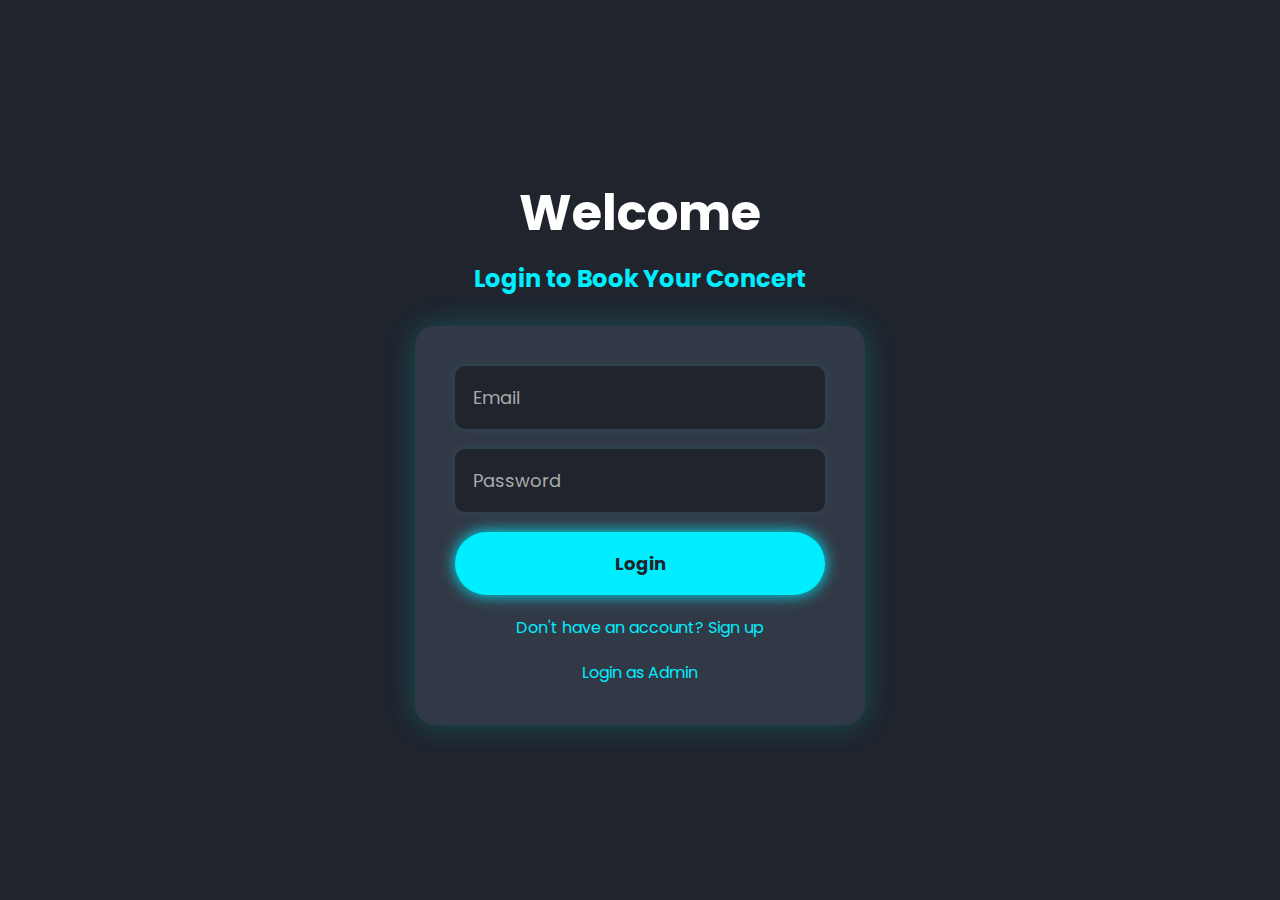
<file: index.html>
<!DOCTYPE html>
<html lang="en">
<head>
    <meta charset="UTF-8">
    <meta name="viewport" content="width=device-width, initial-scale=1.0">
    <title>Login | Concert Booking</title>
    <link rel="stylesheet" href="style.css">

    <style>
        .login-section {
            display: flex;
            flex-direction: column;
            align-items: center;
            justify-content: center;
            min-height: 100vh;
            padding: 4rem;
            background: var(--bg-color);
            color: var(--text-bg-color);
        }

        .login-section h1 {
            font-size: 5rem;
            margin-bottom: 1rem;
        }

        .login-section h2 {
            font-size: 2.4rem;
            margin-bottom: 3rem;
            color: var(--main-color);
        }

        .login-form {
            display: flex;
            flex-direction: column;
            gap: 2rem;
            background: var(--second-bg-color);
            padding: 4rem;
            border-radius: 2rem;
            box-shadow: 0 0 3rem rgba(0, 255, 255, 0.2);
            width: 90%;
            max-width: 450px;
        }

        .login-form input {
            padding: 1.8rem;
            font-size: 1.8rem;
            border-radius: 1rem;
            border: none;
            outline: none;
            background: var(--bg-color);
            color: var(--text-bg-color);
        }

        .login-form button {
            padding: 1.8rem;
            font-size: 1.8rem;
            background: var(--main-color);
            color: var(--bg-color);
            font-weight: bold;
            border-radius: 4rem;
            cursor: pointer;
            box-shadow: 0 0 1.5rem var(--main-color);
            transition: 0.3s ease;
        }

        .login-form button:hover {
            background: #00e0e0;
        }

        .login-form .link {
            font-size: 1.6rem;
            color: var(--main-color);
            text-align: center;
            cursor: pointer;
            display: block;
        }

        .login-form .link:hover {
            text-decoration: underline;
        }
    </style>
</head>

<body>

<section class="login-section">
    <h1>Welcome</h1>
    <h2>Login to Book Your Concert</h2>

    <form class="login-form" onsubmit="loginUser(event)">
        <input type="email" id="email" placeholder="Email" required>
        <input type="password" id="password" placeholder="Password" required>
        <button type="submit">Login</button>

        <a href="register.html" class="link">Don't have an account? Sign up</a>
        <a href="admin_login.html" class="link">Login as Admin</a>
    </form>
</section>

<script>
    // -----------------------------
    // LOGIN FUNCTION (OFFLINE)
    // -----------------------------
    function loginUser(event) {
        event.preventDefault();

        const email = document.getElementById("email").value.trim();
        const password = document.getElementById("password").value.trim();

        // Load registered users from localStorage
        const users = JSON.parse(localStorage.getItem("users") || "[]");

        const foundUser = users.find(
            u => u.email === email && u.password === password
        );

        if (!foundUser) {
            alert("Invalid email or password!");
            return;
        }

        // Save logged-in user details
        localStorage.setItem("fullName", foundUser.fullName);
        localStorage.setItem("region", foundUser.region);
        localStorage.setItem("userEmail", foundUser.email);

        // Redirect to booking page
        window.location.href = "booking.html";
    }

    // -----------------------------
    // Already logged-in user → skip login
    // -----------------------------
    if (localStorage.getItem("userEmail")) {
        window.location.href = "booking.html";
    }
</script>

</body>
</html>
</file>
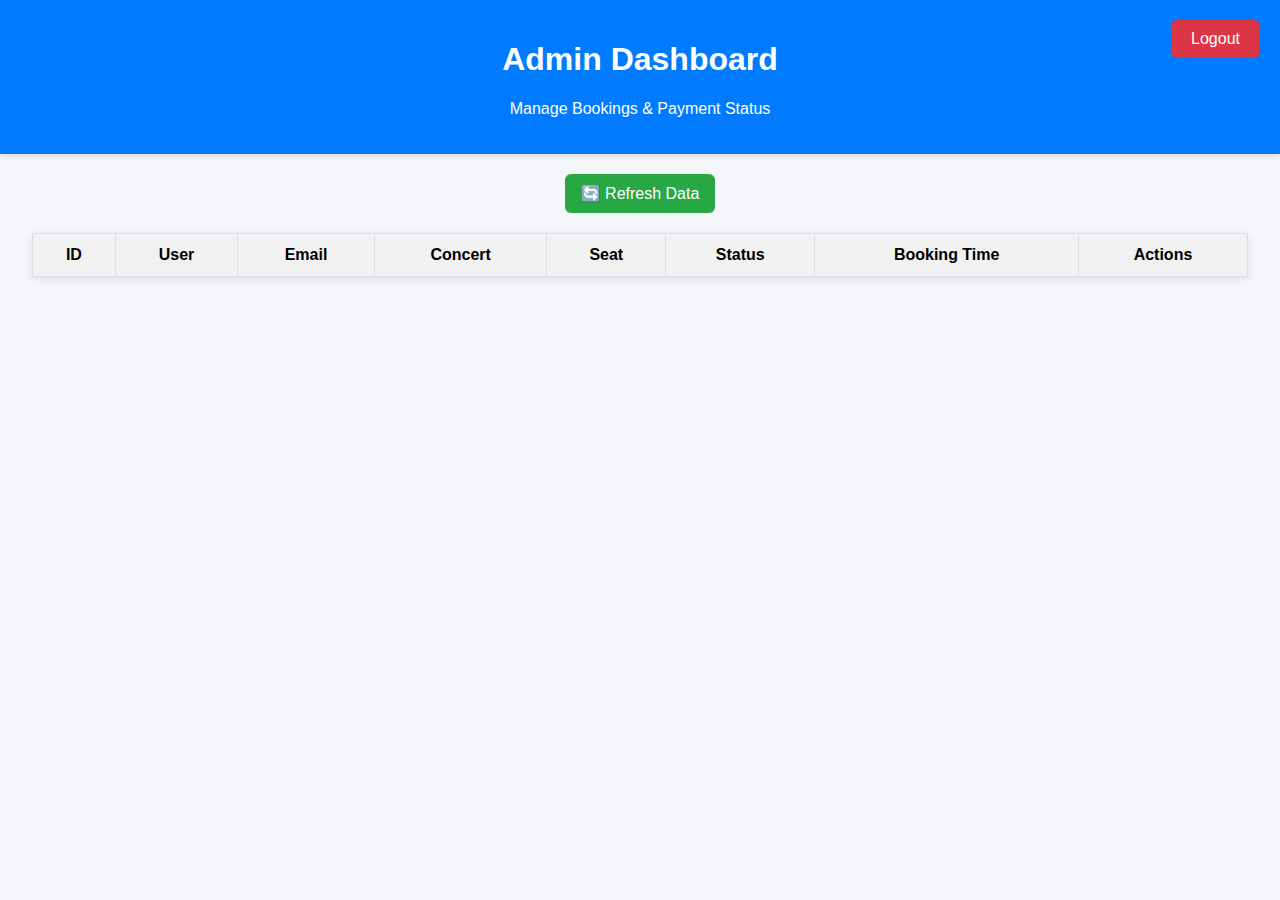
<file: admin-dashboard.html>
<!DOCTYPE html>
<html lang="en">
<head>
<meta charset="UTF-8">
<meta name="viewport" content="width=device-width, initial-scale=1.0">
<title>Admin Dashboard</title>

<style>
    body { font-family: 'Segoe UI', Arial, sans-serif; background-color: #f4f6f9; margin: 0; }
    header { background-color: #007bff; color: white; padding: 20px; text-align: center; position: relative; box-shadow: 0 2px 6px rgba(0,0,0,0.1); }
    header .logout-btn { position: absolute; right: 20px; top: 20px; padding: 10px 20px; font-size: 1rem; background: #dc3545; border: none; color: white; border-radius: 6px; cursor: pointer; transition: 0.3s ease; }
    header .logout-btn:hover { background: #b02a37; }
    .refresh-btn { background: #28a745; color: white; padding: 10px 16px; border: none; border-radius: 6px; cursor: pointer; margin: 20px auto; display: block; font-size: 1rem; }
    table { width: 95%; margin: 20px auto; border-collapse: collapse; background: white; box-shadow: 0 2px 8px rgba(0,0,0,0.1); }
    th, td { padding: 12px; border: 1px solid #ddd; text-align: center; }
    th { background: #f1f1f1; }
    button { padding: 6px 12px; border-radius: 6px; border: none; cursor: pointer; }
    .btn-delete { background: #dc3545; color: white; }
    .btn-delete:hover { background: #b02a37; }
    select { padding: 6px; border-radius: 4px; }
</style>
</head>

<body>

<header>
    <h1>Admin Dashboard</h1>
    <p>Manage Bookings & Payment Status</p>
    <button class="logout-btn" id="logoutBtn">Logout</button>
</header>

<button class="refresh-btn" onclick="loadBookings()">🔄 Refresh Data</button>

<table id="bookingTable">
    <thead>
        <tr>
            <th>ID</th>
            <th>User</th>
            <th>Email</th>
            <th>Concert</th>
            <th>Seat</th>
            <th>Status</th>
            <th>Booking Time</th>
            <th>Actions</th>
        </tr>
    </thead>
    <tbody id="bookingData"></tbody>
</table>

<script>
function loadBookings() {
    const bookings = JSON.parse(localStorage.getItem("bookings")) || [];
    const tbody = document.getElementById("bookingData");
    tbody.innerHTML = "";

    bookings.forEach((b, index) => {
        const row = document.createElement("tr");

        row.innerHTML = `
            <td>${index + 1}</td>
            <td>${b.fullName || "-"}</td>
            <td>${b.userEmail}</td>
            <td>${b.concertName}</td>
            <td>${b.seatNumber}</td>
            <td>
                <select onchange="updateStatus(${index}, this.value)">
                    <option value="Pending" ${b.status === 'Pending' ? 'selected' : ''}>Pending</option>
                    <option value="Paid" ${b.status === 'Paid' ? 'selected' : ''}>Paid</option>
                    <option value="Cancelled" ${b.status === 'Cancelled' ? 'selected' : ''}>Cancelled</option>
                </select>
            </td>
            <td>${b.date}</td>
            <td><button class="btn-delete" onclick="deleteBooking(${index})">Delete</button></td>
        `;
        tbody.appendChild(row);
    });
}

function updateStatus(index, newStatus) {
    let bookings = JSON.parse(localStorage.getItem("bookings")) || [];
    bookings[index].status = newStatus;
    localStorage.setItem("bookings", JSON.stringify(bookings));
    alert("Status updated!");
}

function deleteBooking(index) {
    if (!confirm("Delete this booking?")) return;
    let bookings = JSON.parse(localStorage.getItem("bookings")) || [];
    bookings.splice(index, 1);
    localStorage.setItem("bookings", JSON.stringify(bookings));
    loadBookings();
    alert("Booking deleted.");
}

document.getElementById("logoutBtn").addEventListener("click", () => {
    localStorage.removeItem("isAdmin");
    window.location.href = "index.html";
});

// Auto-load bookings
loadBookings();
</script>

</body>
</html>
</file>
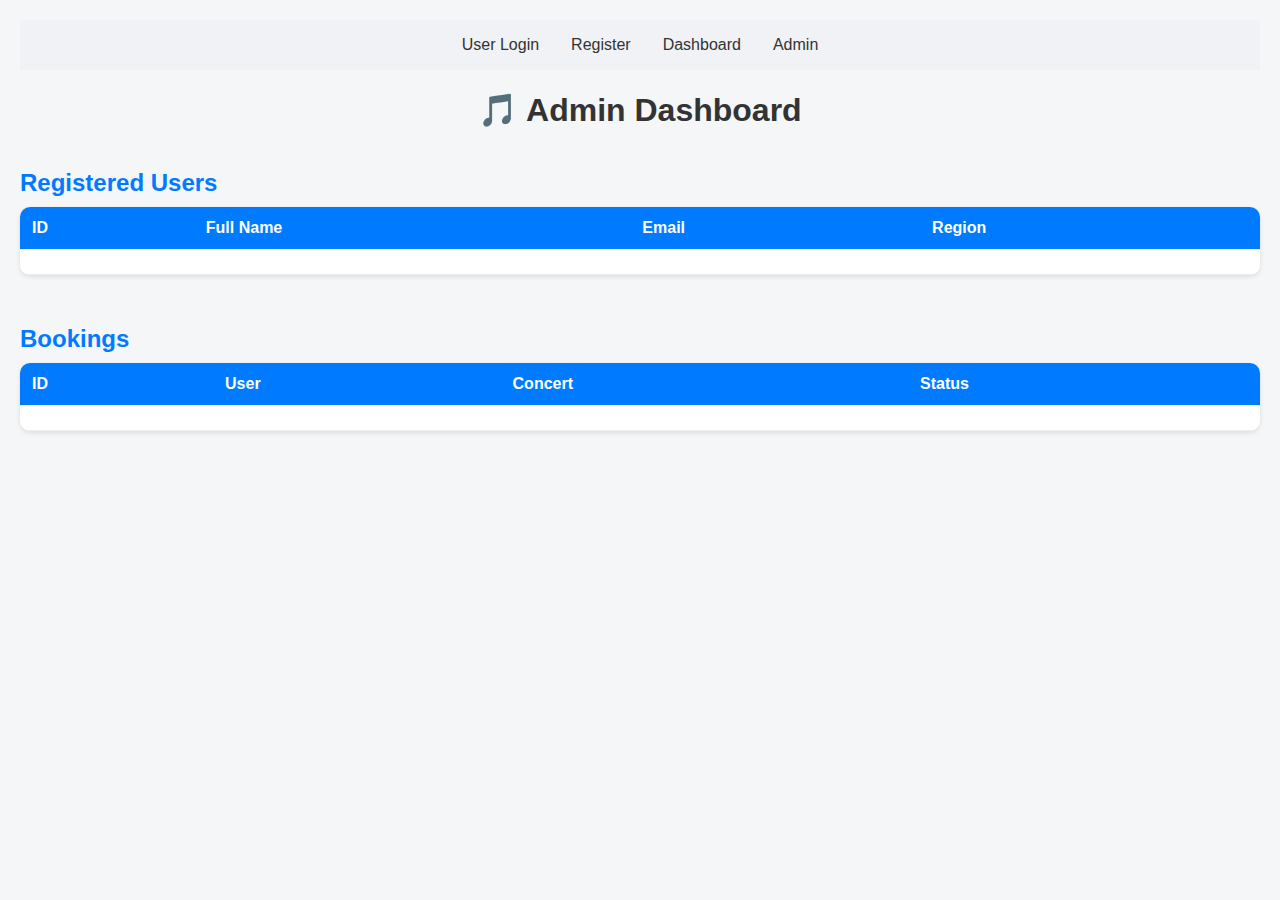
<file: admin.html>
<!DOCTYPE html>
<html xmlns:th="http://www.thymeleaf.org">
<head>
    <meta charset="UTF-8">
    <title>Admin Dashboard</title>
    <style>
        body {
          font-family: "Segoe UI", Arial, sans-serif;
          background-color: #f4f6f8;
          margin: 0;
          padding: 20px;
        }
        h1 {
          text-align: center;
          color: #333;
          margin-bottom: 40px;
        }
        table {
          width: 100%;
          border-collapse: collapse;
          background: white;
          border-radius: 10px;
          overflow: hidden;
          box-shadow: 0 2px 5px rgba(0, 0, 0, 0.1);
          margin-bottom: 50px;
        }
        th, td {
          padding: 12px;
          text-align: left;
          border-bottom: 1px solid #eee;
        }
        th {
          background-color: #007bff;
          color: white;
        }
        tr:hover {
          background-color: #f1f1f1;
        }
        h2 {
          color: #007bff;
          margin-bottom: 10px;
        }
    </style>
</head>
<body>
<nav style="display:flex; gap:2rem; padding:1rem; background:#f0f2f5; justify-content:center;">
    <a href="index.html" style="color:#333; text-decoration:none;">User Login</a>

    <a href="register.html" style="color:#333; text-decoration:none;">Register</a>
    <a href="dashboard.html" style="color:#333; text-decoration:none;">Dashboard</a>
    <a href="admin-dashboard.html" style="color:#333; text-decoration:none;">Admin</a>
</nav>
<h1>🎵 Admin Dashboard</h1>

<h2>Registered Users</h2>
<table>
    <thead>
    <tr>
        <th>ID</th>
        <th>Full Name</th>
        <th>Email</th>
        <th>Region</th>
    </tr>
    </thead>
    <tbody>
    <tr th:each="user : ${users}">
        <td th:text="${user.id}"></td>
        <td th:text="${user.fullName}"></td>
        <td th:text="${user.email}"></td>
        <td th:text="${user.region}"></td>
    </tr>
    </tbody>
</table>

<h2>Bookings</h2>
<table>
    <thead>
    <tr>
        <th>ID</th>
        <th>User</th>
        <th>Concert</th>
        <th>Status</th>
    </tr>
    </thead>
    <tbody>
    <tr th:each="booking : ${bookings}">
        <td th:text="${booking.id}"></td>
        <td th:text="${booking.user.fullName}"></td>
        <td th:text="${booking.concert.name}"></td>
        <td th:text="${booking.status}"></td>
    </tr>
    </tbody>
</table>

</body>
</html>
</file>
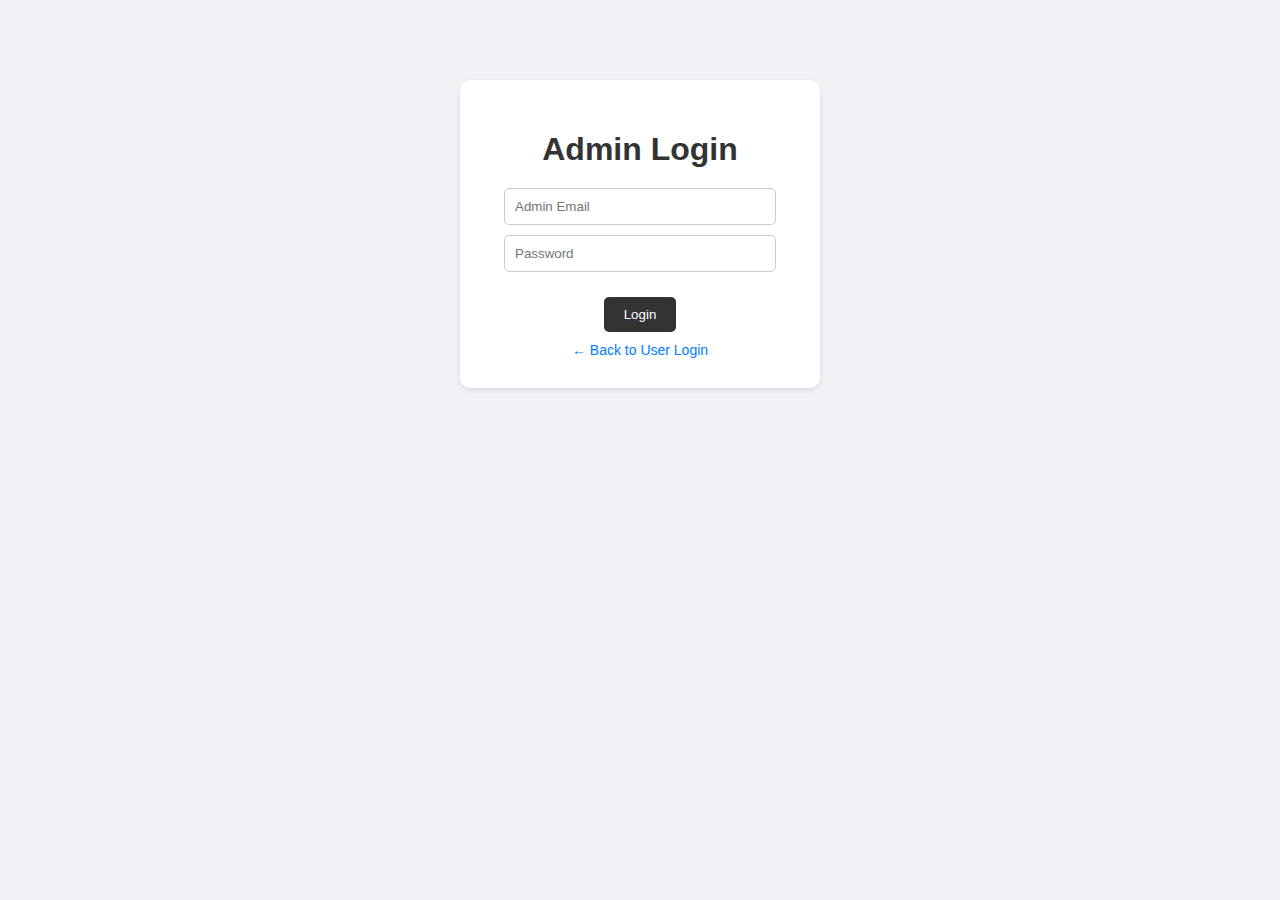
<file: admin_login.html>
<!DOCTYPE html>
<html lang="en">
<head>
    <meta charset="UTF-8" />
    <meta name="viewport" content="width=device-width, initial-scale=1.0">
    <title>Admin Login | Concert Booking</title>

    <style>
        body {
          font-family: 'Segoe UI', Arial, sans-serif;
          background-color: #f0f2f5;
          text-align: center;
          padding-top: 80px;
          margin: 0;
        }
        form {
          background: white;
          display: inline-block;
          padding: 30px;
          border-radius: 10px;
          box-shadow: 0 2px 5px rgba(0, 0, 0, 0.1);
          width: 300px;
        }
        h1 {
          margin-bottom: 20px;
          color: #333;
        }
        input {
          display: block;
          margin: 10px auto;
          padding: 10px;
          width: 250px;
          border: 1px solid #ccc;
          border-radius: 5px;
        }
        button {
          margin-top: 15px;
          padding: 10px 20px;
          background: #333;
          color: white;
          border: none;
          border-radius: 5px;
          cursor: pointer;
          transition: 0.3s ease;
        }
        button:hover {
          background: #000;
        }
        .back-btn {
          display: block;
          margin-top: 10px;
          font-size: 14px;
          text-decoration: none;
          color: #007bff;
        }
        .back-btn:hover {
          text-decoration: underline;
        }
    </style>
</head>

<body>

<form id="adminLoginForm">
    <h1>Admin Login</h1>
    
    <input type="email" id="email" placeholder="Admin Email" required>
    <input type="password" id="password" placeholder="Password" required>

    <button type="submit">Login</button>

    <a href="index.html" class="back-btn">← Back to User Login</a>
</form>

<script>
    // DEMO ADMIN ACCOUNT
    const demoAdmin = {
      email: "admin@example.com",
      password: "admin123"
    };

    document.getElementById("adminLoginForm").addEventListener("submit", (e) => {
      e.preventDefault();

      const email = document.getElementById("email").value.trim();
      const password = document.getElementById("password").value.trim();

      if (email === demoAdmin.email && password === demoAdmin.password) {
        alert("Welcome, Admin!");
        localStorage.setItem("isAdmin", "true");

        window.location.href = "admin-dashboard.html";
      } else {
        alert("Invalid admin credentials.");
      }
    });

    // Auto-redirect if still logged in
    if (localStorage.getItem("isAdmin") === "true") {
        window.location.href = "admin-dashboard.html";
    }
</script>

</body>
</html>
</file>
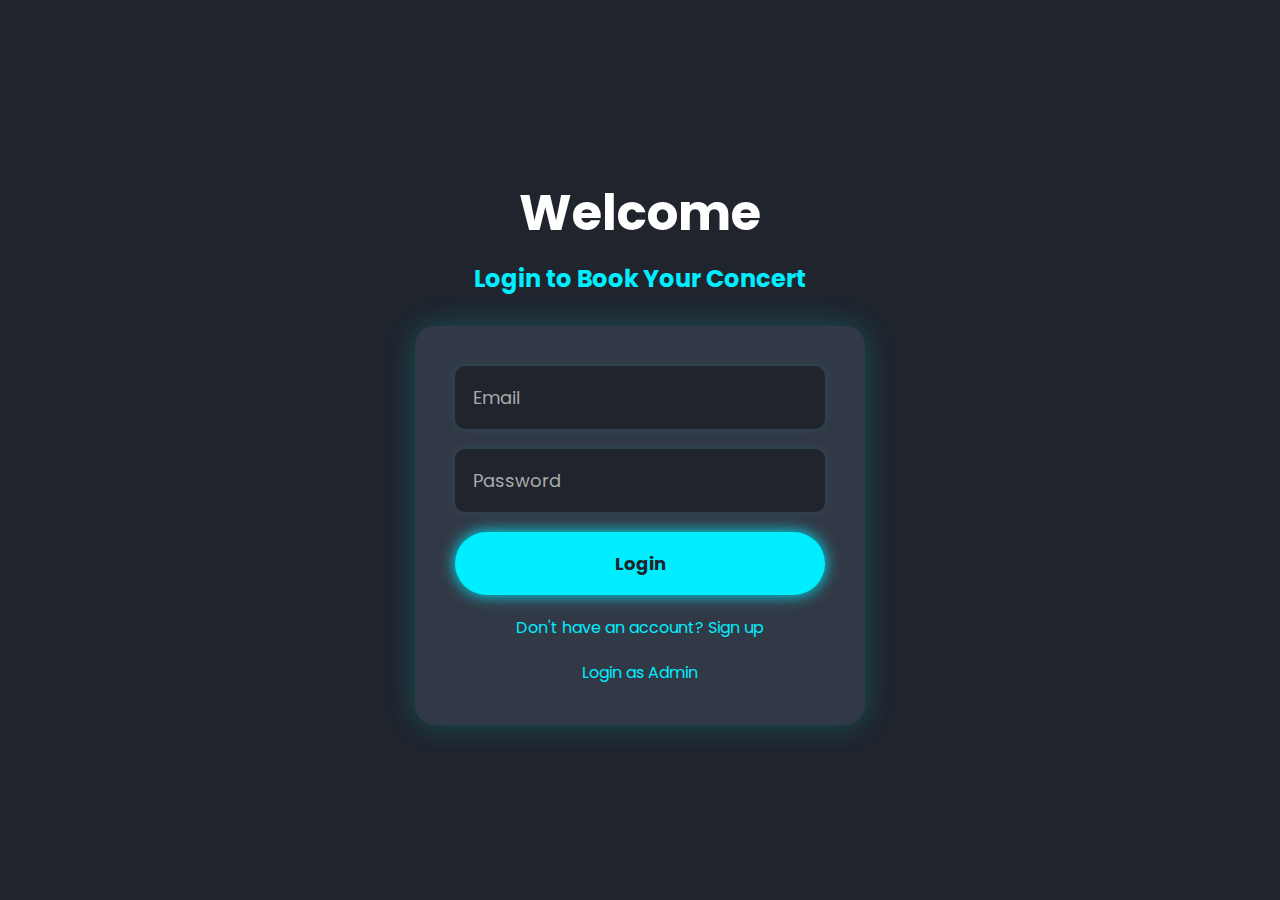
<file: booking.html>
<!DOCTYPE html>
<html lang="en">
<head>
    <meta charset="UTF-8" />
    <meta name="viewport" content="width=device-width, initial-scale=1.0" />
    <title>Book Concert</title>
    <link rel="stylesheet" href="style.css" />
</head>

<body>

<section class="home">
    <div class="home-content">
        <h1>Book Your Concert</h1>

        <p><strong>Name:</strong> <span id="userName"></span></p>
        <p><strong>Region:</strong> <span id="userRegion"></span></p>

        <label for="concertSelect">Choose a concert:</label><br />
        <select id="concertSelect"></select>

        <p><strong>Price:</strong> $<span id="concertPrice">0</span></p>
        <p><strong>Available Seats:</strong> <span id="availableSeats">0</span></p>

        <form id="paymentForm">
            <label for="proof">Upload payment screenshot:</label><br />
            <input type="file" id="proof" accept="image/*" required /><br /><br />
            <button type="submit" class="btn">Submit Booking</button>
        </form>
    </div>
</section>

<script>
    /* ----------------------------
       LOAD USER INFO
    ---------------------------- */
    const userName = localStorage.getItem("fullName") || "Unknown";
    const userRegion = localStorage.getItem("region") || "Unknown";
    const userEmail = localStorage.getItem("userEmail") || "";

    document.getElementById("userName").textContent = userName;
    document.getElementById("userRegion").textContent = userRegion;

    if (!userEmail) {
        alert("Please log in again.");
        window.location.href = "index.html";
    }

    /* ----------------------------
       LOAD DEMO CONCERT DATA
    ---------------------------- */
    if (!localStorage.getItem("concerts")) {
        const demoConcerts = [
            { id: 1, title: "GOT7 Concert", price: 120, availableSeats: 30 },
            { id: 2, title: "Keshi Concert", price: 90, availableSeats: 20 },
            { id: 3, title: "Cortis Concert", price: 150, availableSeats: 10 }
        ];
        localStorage.setItem("concerts", JSON.stringify(demoConcerts));
    }

    const concertSelect = document.getElementById("concertSelect");
    const concertPrice = document.getElementById("concertPrice");
    const availableSeatsSpan = document.getElementById("availableSeats");

    let concerts = JSON.parse(localStorage.getItem("concerts"));

    function loadConcerts() {
        concertSelect.innerHTML = "";
        concerts.forEach(c => {
            const option = document.createElement("option");
            option.value = c.id;
            option.textContent = `${c.title} — $${c.price}`;
            option.dataset.price = c.price;
            option.dataset.seats = c.availableSeats;
            concertSelect.appendChild(option);
        });
        updateConcertInfo();
    }

    function updateConcertInfo() {
        const selected = concertSelect.options[concertSelect.selectedIndex];
        concertPrice.textContent = selected.dataset.price;
        availableSeatsSpan.textContent = selected.dataset.seats;
    }

    concertSelect.addEventListener("change", updateConcertInfo);

    /* ----------------------------
       SUBMIT BOOKING
    ---------------------------- */
    document.getElementById("paymentForm").addEventListener("submit", e => {
        e.preventDefault();

        const selected = concertSelect.options[concertSelect.selectedIndex];
        const concertId = selected.value;
        const availableSeats = parseInt(selected.dataset.seats);
        const price = parseFloat(selected.dataset.price);
        const file = document.getElementById("proof").files[0];

        if (availableSeats <= 0) {
            alert("This concert is fully booked.");
            return;
        }

        if (!file) {
            alert("Please upload a screenshot.");
            return;
        }

        const reader = new FileReader();
        reader.onload = function () {
            const booking = {
                fullName: userName,       // added fullName for admin dashboard
                concertId,
                concertName: selected.textContent,
                userEmail,
                price,
                seatNumber: Math.floor(Math.random() * 200) + 1,
                status: "Pending",
                paymentProof: reader.result,
                date: new Date().toLocaleString()
            };

            // Save booking
            let userBookings = JSON.parse(localStorage.getItem("bookings")) || [];
            userBookings.push(booking);
            localStorage.setItem("bookings", JSON.stringify(userBookings));

            // Reduce seats
            concerts = concerts.map(c =>
                c.id == concertId
                    ? { ...c, availableSeats: c.availableSeats - 1 }
                    : c
            );
            localStorage.setItem("concerts", JSON.stringify(concerts));

            // Redirect to success page
            window.location.href = "success.html";
        };

        reader.readAsDataURL(file);
    });

    loadConcerts();
</script>

</body>
</html>
</file>
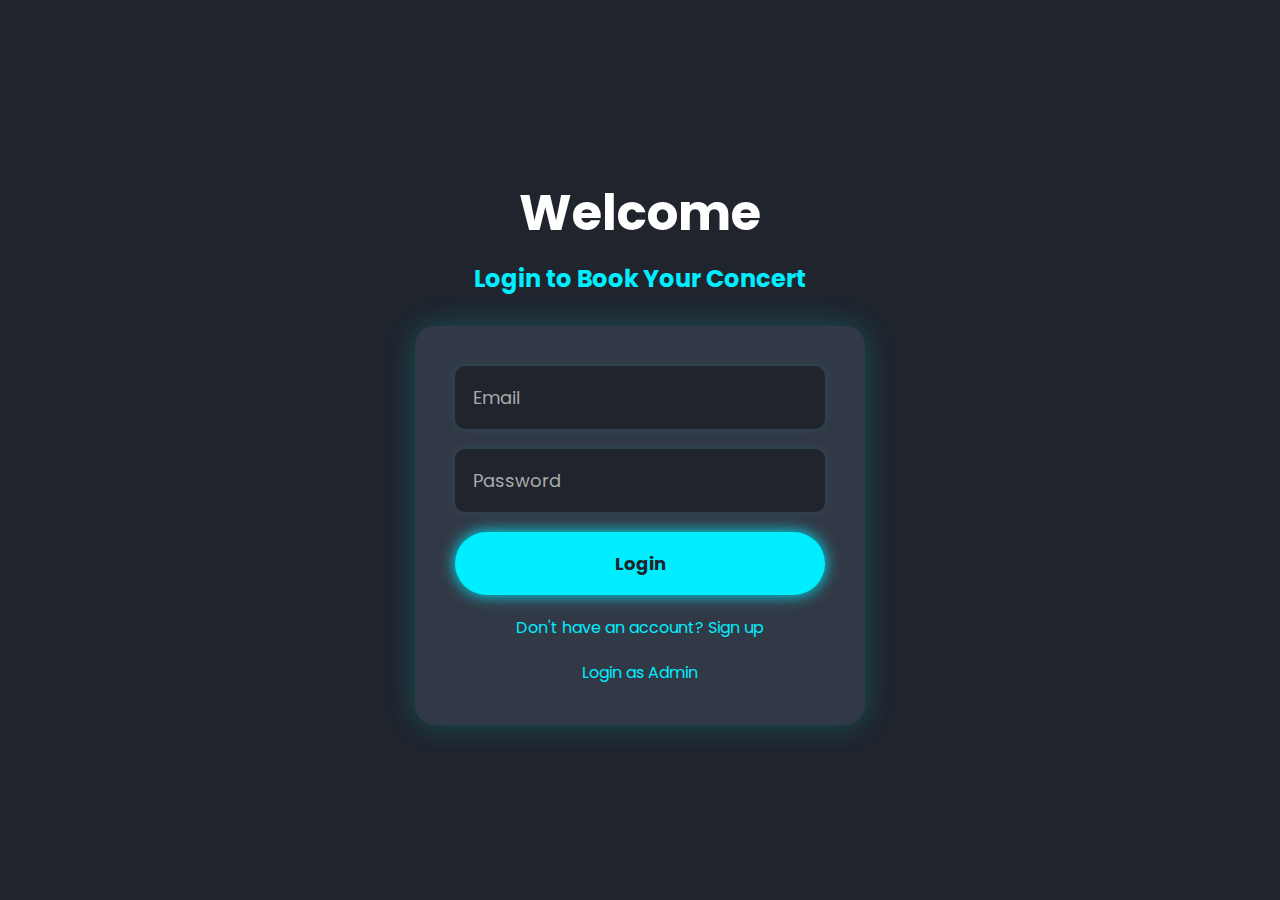
<file: dashboard.html>
<!DOCTYPE html>
<html lang="en">
<head>
<meta charset="UTF-8">
<meta name="viewport" content="width=device-width, initial-scale=1.0">
<title>Dashboard | Concert Booking</title>
<style>
    /* General body styling */
    body {
        font-family: 'Segoe UI', sans-serif;
        background: #0f0f0f;
        color: #fff;
        margin: 0;
        padding: 0;
    }

    /* Dashboard section layout */
    .dashboard-section {
        display: flex;
        flex-direction: column;
        align-items: center;
        justify-content: center;
        min-height: 100vh;
        padding: 6rem 9%;
        text-align: center;
    }

    .dashboard-section h1 {
        font-size: 4rem;
        margin-bottom: 2rem;
    }

    .dashboard-section p {
        font-size: 2rem;
        margin-bottom: 3rem;
    }

    /* Buttons styling */
    .dashboard-buttons {
        display: flex;
        flex-direction: column;
        gap: 2rem;
    }

    .dashboard-buttons a {
        padding: 1.8rem 3rem;
        font-size: 2rem;
        border-radius: 2rem;
        background: #00e0e0;
        color: #0f0f0f;
        font-weight: bold;
        text-decoration: none;
        transition: 0.3s ease;
        box-shadow: 0 0 1.5rem #00e0e0;
    }

    .dashboard-buttons a:hover {
        background: #00c0c0;
        box-shadow: 0 0 2rem #00c0c0;
    }

    @media (max-width: 768px) {
        .dashboard-buttons a {
            font-size: 1.6rem;
            padding: 1.5rem 2.5rem;
        }
    }
</style>
</head>
<body>

<section class="dashboard-section">
    <h1>Welcome, <span id="userName"></span>!</h1>
    <p>What would you like to do today?</p>

    <div class="dashboard-buttons">
        <a href="booking.html">Book a Concert</a>
        <a href="history.html">View Booking History</a>
    </div>
</section>

<script>
    // Get logged-in user info
    const fullName = localStorage.getItem("fullName") || "User";
    document.getElementById("userName").textContent = fullName;

    // Show welcome popup only once after login
    if (localStorage.getItem("showWelcome") !== "false") {
        alert(`Welcome back, ${fullName}!`);
        localStorage.setItem("showWelcome", "false");
    }

    // Optional: if no user is logged in, redirect to login page
    if (!localStorage.getItem("userEmail")) {
        alert("Please log in first.");
        window.location.href = "index.html";
    }
</script>

</body>
</html>
</file>
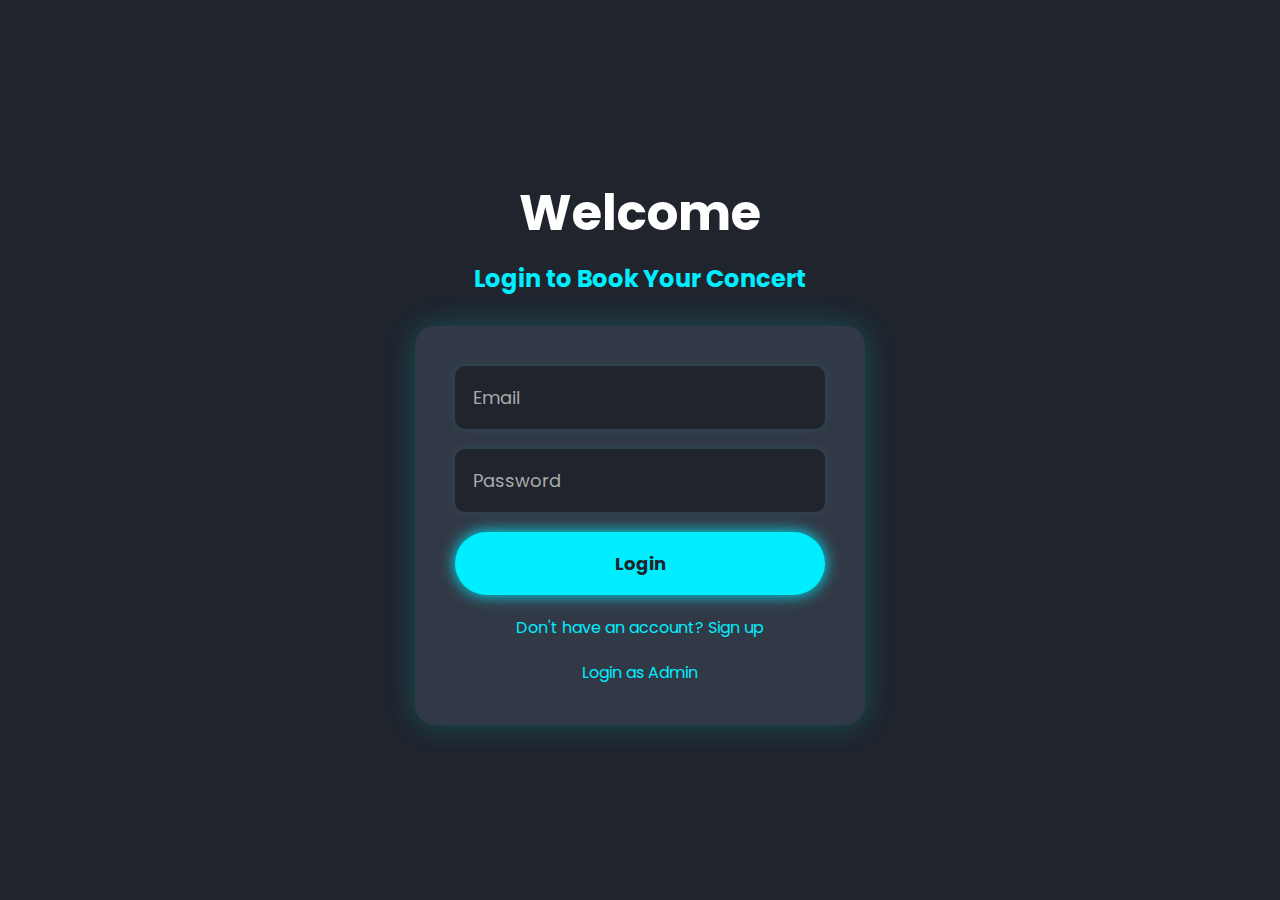
<file: history.html>
<!DOCTYPE html>
<html lang="en">
<head>
    <meta charset="UTF-8">
    <meta name="viewport" content="width=device-width, initial-scale=1.0">
    <title>Booking History | Concert Booking</title>
    <link rel="stylesheet" href="style.css">

    <style>
        body {
            font-family: 'Segoe UI', sans-serif;
            background: var(--bg-color);
            color: var(--text-bg-color);
            margin: 0;
            padding: 0;
        }

        .history-section {
            padding: 6rem 9%;
            text-align: center;
        }

        .history-section h1 {
            font-size: 4rem;
            margin-bottom: 3rem;
            color: var(--main-color);
        }

        table {
            width: 100%;
            border-collapse: collapse;
            font-size: 2rem;
        }

        th, td {
            padding: 1.5rem;
            text-align: center;
            border: 0.1rem solid #fff;
        }

        th {
            background: var(--second-bg-color);
            font-size: 2.2rem;
        }

        tr:nth-child(even) {
            background: rgba(255, 255, 255, 0.08);
        }

        .no-history {
            font-size: 2rem;
            margin-top: 2rem;
            color: #aaa;
        }

        .logout-btn {
            margin-top: 3rem;
            padding: 1.5rem 3rem;
            font-size: 2rem;
            border-radius: 2rem;
            background: #ff4b5c;
            color: #fff;
            border: none;
            cursor: pointer;
            transition: 0.3s;
        }

        .logout-btn:hover {
            background: #e03b4b;
        }
    </style>
</head>

<body>

<section class="history-section">
    <h1>Your Booking History</h1>

    <table id="historyTable">
        <thead>
        <tr>
            <th>Concert</th>
            <th>Seat</th>
            <th>Status</th>
            <th>Price</th>
            <th>Date</th>
        </tr>
        </thead>
        <tbody>
        </tbody>
    </table>

    <div id="noHistory" class="no-history" style="display: none;">
        No bookings found.
    </div>

    <button class="logout-btn" id="logoutBtn">Logout</button>
</section>

<script>
    function loadHistory() {
        const userEmail = localStorage.getItem("userEmail");

        if (!userEmail) {
            alert("You must log in first!");
            window.location.href = "index.html";
            return;
        }

        const allBookings = JSON.parse(localStorage.getItem("bookings") || "[]");
        const userBookings = allBookings.filter(b => b.userEmail === userEmail);

        const tbody = document.querySelector("#historyTable tbody");
        tbody.innerHTML = "";

        if (userBookings.length === 0) {
            document.getElementById("noHistory").style.display = "block";
            return;
        }

        userBookings.forEach(b => {
            const row = document.createElement("tr");
            row.innerHTML = `
                <td>${b.concertName}</td>
                <td>${b.seatNumber}</td>
                <td>${b.status}</td>
                <td>$${b.price}</td>
                <td>${b.date}</td>
            `;
            tbody.appendChild(row);
        });
    }

    // Load history on page open
    window.addEventListener("DOMContentLoaded", loadHistory);

    // Logout
    document.getElementById("logoutBtn").addEventListener("click", () => {
        localStorage.removeItem("userEmail");
        localStorage.removeItem("fullName");
        localStorage.removeItem("region");
        window.location.href = "index.html";
    });
</script>

</body>
</html>
</file>
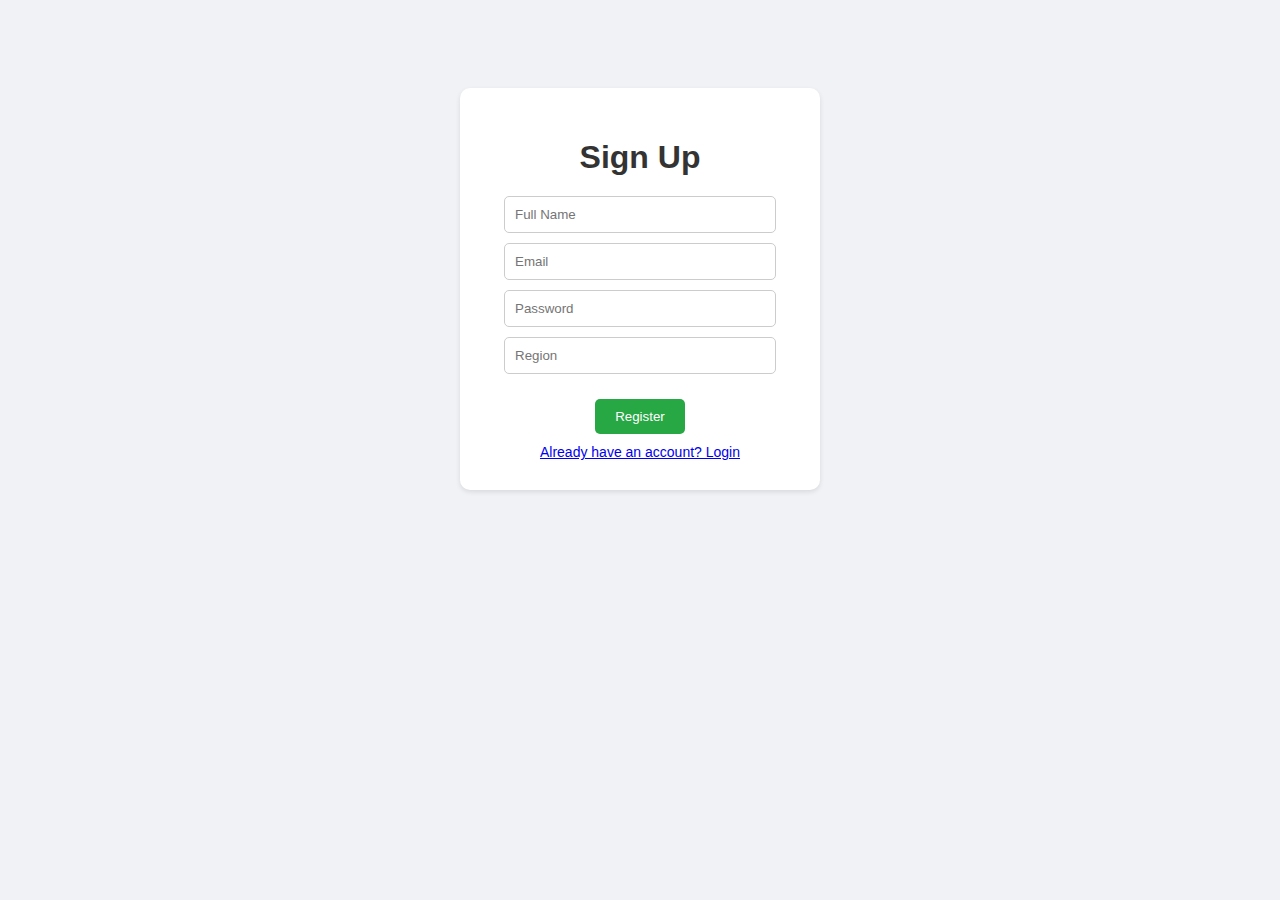
<file: register.html>
<!DOCTYPE html>
<html lang="en">
<head>
    <meta charset="UTF-8">
    <title>Register | Concert Booking</title>
    <style>
        body {
          font-family: 'Segoe UI', Arial, sans-serif;
          background-color: #f0f2f5;
          text-align: center;
          padding-top: 80px;
        }
        form {
          background: white;
          display: inline-block;
          padding: 30px;
          border-radius: 10px;
          box-shadow: 0 2px 5px rgba(0, 0, 0, 0.1);
          width: 300px;
        }
        h1 { margin-bottom: 20px; color: #333; }
        input {
          display: block;
          margin: 10px auto;
          padding: 10px;
          width: 250px;
          border: 1px solid #ccc;
          border-radius: 5px;
        }
        button {
          margin-top: 15px;
          padding: 10px 20px;
          background: #28a745;
          color: white;
          border: none;
          border-radius: 5px;
          cursor: pointer;
        }
        button:hover {
          background: #218838;
        }
        .link {
          display: block;
          margin-top: 10px;
          font-size: 14px;
        }
    </style>
</head>
<body>

<form onsubmit="registerUser(event)">
    <h1>Sign Up</h1>
    <input type="text" id="fullName" placeholder="Full Name" required>
    <input type="email" id="email" placeholder="Email" required>
    <input type="password" id="password" placeholder="Password" required>
    <input type="text" id="region" placeholder="Region" required>
    <button type="submit">Register</button>
    <a href="index.html" class="link">Already have an account? Login</a>
</form>

<script>
    function registerUser(event) {
      event.preventDefault();

      const fullName = document.getElementById('fullName').value;
      const email = document.getElementById('email').value;
      const password = document.getElementById('password').value;
      const region = document.getElementById('region').value;

      // Get existing users from localStorage
      let users = JSON.parse(localStorage.getItem("users")) || [];

      // Check for duplicate email
      if (users.some(user => user.email === email)) {
        alert("This email is already registered!");
        return;
      }

      // Save new user
      users.push({
        fullName,
        email,
        password,
        region
      });

      localStorage.setItem("users", JSON.stringify(users));

      alert("Registration successful! You can now log in.");
      window.location.href = "index.html"; // your login page
    }
</script>

</body>
</html>
</file>
<file: style.css>
@import url('https://fonts.googleapis.com/css2?family=Poppins:wght@300;400;500;600;700;800;900&display=swap');

* {
    margin: 0;
    padding: 0;
    box-sizing: border-box;
    text-decoration: none;
    border: none;
    outline: none;
    scroll-behavior: smooth;
    font-family: 'Poppins', sans-serif;
}

:root{
    --bg-color: #1f242d;
    --second-bg-color: #323946;
    --text-bg-color: #fff;
    --main-color:#0ef;
}

html {
  font-size: 62.5%;
  scroll-behavior: smooth;
}


body{
    background: var(--bg-color);
    color: var(--text-bg-color);

}

section{
min-height: 100vh;
padding: 10rem 9% 2rem;
}


.header{
    position: fixed;
    top: 0;
    left: 0;
    width: 100%;
    padding: 2rem 9%;
    background: var(--bg-color);
    display: flex;
    justify-content: space-between;
    align-items: center;
    z-index: 100;
}

.header.sticky{
    border-bottom: .1rem solid rgba(0,0,0, .2);
}

.logo{
    font-size: 2.5rem;
    color: var(--text-bg-color);
    font-weight: 600;
    cursor: default;

}

.navbar a {
   font-size: 1.7rem;
   color: var(--text-bg-color);
   margin-left: 4rem;
   transition: .3s;
}

.navbar a:hover,
.navbar a.active{
    color: var(--main-color);
}

#menu-icon{
    font-size: 3.6rem;
    color: var(--text-bg-color);
    display: none;
}

.home{
    display: flex;
    justify-content: center;
    align-items: center;
}

.home-img img{
    width: 35vw;
    animation: floatImage 4s ease-in-out infinite;
}

@keyframes floatImage{
    0%{
        transform: translateY(0);
    }
     50%{
        transform: translateY(-2.4rem);
    }
     100%{
        transform: translateY(0);
    }
}

.home-content h3 {
    font-size: 3.2rem;
    font-weight: 700;
}

.home-content h3:nth-of-type(2){
    margin-bottom: 2rem;

}

span{
    color: var(--main-color);
}

.home-content h1 {
    font-size: 5.6rem;
    font-weight: 700;
    line-height: 1.3;
}

.home-content p {
    font-size: 1.2rem;
}

.social-media a {
    display: inline-flex;
    justify-content: center;
    align-items: center;
    width: 4rem;
    height: 4rem;
    background: transparent;
    border: .2rem solid var(--main-color);
    border-radius: 50%;
    font-size: 2rem;
    color: var(--main-color);
    margin: 3rem 1.5rem 3rem 0;
    transition: .5s ease;
}

.social-media a:hover{
    background: var(--main-color);
    color: var(--second-bg-color);
    box-shadow: 0 0 1rem var(--main-color);

}

.btn{
    display: inline-block;
    padding: 1rem 2.8rem;
    background: var(--main-color);
    border-radius: 4rem;
    box-shadow: 0 0 1rem var(--main-color);
    font-size: 1.6rem;
    color: var(--second-bg-color);
    letter-spacing: .1rem;
    font-weight: 600;
     transition: .5s ease;
}

.btn:hover{
    background: none;
}

.about{
    display: flex;
    justify-content: center;
    align-items: center;
    gap: 2rem;
    background: var(--second-bg-color);
}

.about-img img{
     width: 35vw;
         animation: floatImage 4s ease-in-out infinite;
}

@keyframes floatImage{
    0%{
        transform: translateY(0);
    }
     50%{
        transform: translateY(-2.4rem);
    }
     100%{
        transform: translateY(0);
    }
}



.heading{
    text-align: center;
    font-size: 4.5rem;
}

.about-content h2{
    text-align: left;
    line-height: 1.2;
}


.about-content h3,
.about-content h4 {
  font-family: 'Poppins', sans-serif;
  font-size: 2.6rem;
  color:var(--text-bg-color);
  margin-bottom: 1.2rem;
}

.about-content p {
  font-family: 'Roboto', sans-serif;
  font-size: 1.6rem;
  line-height: 1.8;
  color: var(--text-bg-color);
  margin-bottom: 2.4rem;
}

.skills-list {
  list-style-type: "💡 ";
  padding-left: 1.5rem;
  font-family: 'Roboto Mono', monospace;
  font-size: 1.5rem;
  color: var(--text-bg-color);
  line-height: 2;
}

.skills-list li {
  margin-bottom: 0.8rem;
}

.services h2 {
    margin-bottom: 5rem;
}

.services-container {
    display: flex;
    justify-content: center;
    align-items: center;
    flex-wrap: wrap;
    gap: 2rem;
}

.services-container .services-box {
    flex: 1 1 30rem;
    background: var(--second-bg-color);
    padding: 3rem 2rem 4rem;
    border-radius: 2rem;
    text-align: center;
    border: .2rem solid var(--bg-color);
    transition: .5s ease;
}

.services-container .services-box:hover{
    border-color: var(--main-color);
    transform: scale(1.02);

}

.services-box  i {
    font-size: 7rem;
    color: var(--main-color);
}

.services-box h3{
    font-size: 1.8rem;
}

.services-box li{
    font-size: 1.2rem;
    margin: 1rem 0 3rem;
}


.portfolio{
    background: var(--second-bg-color);
}

.portfolio h2{
    margin-bottom: 4rem;
}

.portfolio h3{
    margin-bottom: 4rem;
}

.portfolio-container{
    display: grid;
    grid-template-columns: repeat(3, 1fr);
    align-items: center;
    gap: 2.5rem;
}

.portfolio-container .portfolio-box{
    position: relative;
    border-radius: 2rem;
    box-shadow: 0 0 1rem var(--bg-color);
    overflow: hidden;
    display: flex;
}

.portfolio-box img{
 width: 100%;
transition: .5s ease;
}

.portfolio-box:hover img{
transform: scale(1.1);
}


.portfolio-box .portfolio-layer{
    position:absolute;
    bottom: 0;
    left: 0;
width: 100%;
height: 100%;
background: linear-gradient(rgba(0,0,0, .1), var(--main-color));
display: flex;
justify-content: center;
align-items: center;
flex-direction: column;
text-align: center;
padding: 0 4rem ;
transform: translateY(100%);
transition: .5 ease;
}

.portfolio-box:hover .portfolio-layer{
    transform: translateY(0)
}

.portfolio-layer h4{
    font-size: 2rem;
}

.portfolio-layer li{
    font-size: 1.2rem;
    margin: .5rem 0 1rem;
}

.portfolio-layer a{
    display: inline-flex;
    justify-content: center;
    align-items: center;
    width: 5rem;
    height: 5rem;
    background: var(--text-bg-color);
    border-radius: 50%;
}

.portfolio-layer a i {
    font-size: 2rem;
    color: var(--second-bg-color);
}


.contact h2{
    margin-bottom: 3rem;

}

.contact form{
    max-width: 70rem;
    margin: 1rem auto;
    text-align: center;
    margin-bottom: 3rem,;
}


.contact form .input-box{
    display: flex;
    justify-content: space-between;
    flex-wrap: wrap;
}

.contact form .input-box input,
.contact form textarea{
    width: 100%;
    padding: 1.5rem;
    font-size: 1.6rem;
    color: var(--text-color);
    background: var(--second-bg-color);
    border-radius: .8rem;
    margin: .7rem 0;
}

.contact form .input-box input{
    width: 49%;
}

.contact form textarea{
    resize: none;
}

.contact form .btn{
    margin-top: 2rem;
    cursor: pointer;
}

.footer {
  display: flex;
  justify-content: space-between;
  align-items: center;
  flex-wrap: wrap;
  padding: 2rem 9%;
  background: var(--second-bg-color);
}

.footer-text p {
  font-size: 1.6rem;
}


.footer-iconTop a {
    display: inline-flex;
    justify-content: center;
    align-items: center;
    padding: .8rem;
    background: var(--main-color);
    border-radius: .8rem;
    transition: .5s ease;
}

.footer-iconTop:hover {
    box-shadow: 0 0 1rem var(--main-color);
}

.footer-iconTop a i {
    font-size: 2.4rem;
    color: var(--second-bg-color);
}







@media (max-width: 1200px) {
    html {
        font-size: 55%;
    }
}

@media (max-width: 991px) {
    .header {
        padding: 2rem 3%;
    }


    section{
        padding: 10rem 3% 2rem;
    }

    .services{
    padding: 7rem;
}


.portfolio{
    padding-bottom: 7rem;
}

.contact{
    min-height: auto;
}

    .footer{
        padding: 2rem;
    }
}

@media (max-width: 768px) {
    #menu-icon {
        display: block;
    }
    .navbar{
        position: absolute;
        top: 100%;
        left: 0;
        width: 100%;
        padding: 1rem 3%;
        background: var(--bg-color);
        border-top: .1rem solid rgba(0,0,0, .2);
        box-shadow: 0 .5rem 1rem rgba(0,0,0, .2);
    display: none;
    }

    .navbar.active{
        display:block;
    }

    .navbar a{
        display: block;
        font-size: 2rem;
        margin:  3rem 0;
    }


    .home{
        flex-direction: column;
    }

    .home-content h3{
        font-size: 2.6rem;
    }

    .home-content h1 {
        font-size: 5rem;
    }

    .home-img{
        width: 70vw;
        margin-top: 4rem;
}
 .about{
    flex-direction: column-reverse;
 }

 .about-img{
    width: 70vw;
    margin-top: 4rem;
 }

 .services h2{
    margin-bottom: 3rem;
 }

 .portfolio h3{
    margin-bottom: 3rem;
}


.portfolio-container{
    grid-template-columns: repeat(2, 1fr);
}

}

@media (max-width: 617px){
    .portfolio-container{
        grid-template-columns:1fr;
    }
}

@media (max-width: 450px){
    html{
        font-size: 50%;
    }

    .contact form .input-box input{
        width: 100%;
    }
    }

    @media (max-width: 365px){
   .home-img{
    width: 90vw;
   }

   .about-img{
    width: 90vw;
   }

   .footer{
    flex-direction: column-reverse;
   }

   .footer p {
    text-align: center;
    margin-top: 2rem;
   }
    }


    .login-section {
        display: flex;
        flex-direction: column;
        align-items: center;
        justify-content: center;
        min-height: 100vh;
        padding: 4rem;
        background: var(--bg-color);
        color: var(--text-bg-color);
    }

    .login-section h1 {
        font-size: 4rem;
        margin-bottom: 1rem;
    }

    .login-section h2 {
        font-size: 2rem;
        margin-bottom: 3rem;
        color: var(--main-color);
    }

    .login-form {
        display: flex;
        flex-direction: column;
        gap: 2rem;
        background: var(--second-bg-color);
        padding: 3rem;
        border-radius: 1.5rem;
        box-shadow: 0 0 2rem rgba(0, 255, 255, 0.2);
        width: 90%;
        max-width: 400px;
    }

    .login-form input {
        padding: 1.5rem;
        font-size: 1.6rem;
        border-radius: .8rem;
        border: none;
        outline: none;
        background: var(--bg-color);
        color: var(--text-bg-color);
        box-shadow: 0 0 1rem rgba(0, 255, 255, 0.1);
    }

    .login-form input::placeholder {
        color: #aaa;
    }

    .login-form button {
        padding: 1.5rem;
        font-size: 1.6rem;
        background: var(--main-color);
        color: var(--bg-color);
        font-weight: bold;
        border: none;
        border-radius: 4rem;
        cursor: pointer;
        box-shadow: 0 0 1rem var(--main-color);
        transition: 0.3s ease;
    }

    .login-form button:hover {
        background: #00e0e0;
    }
</file>
